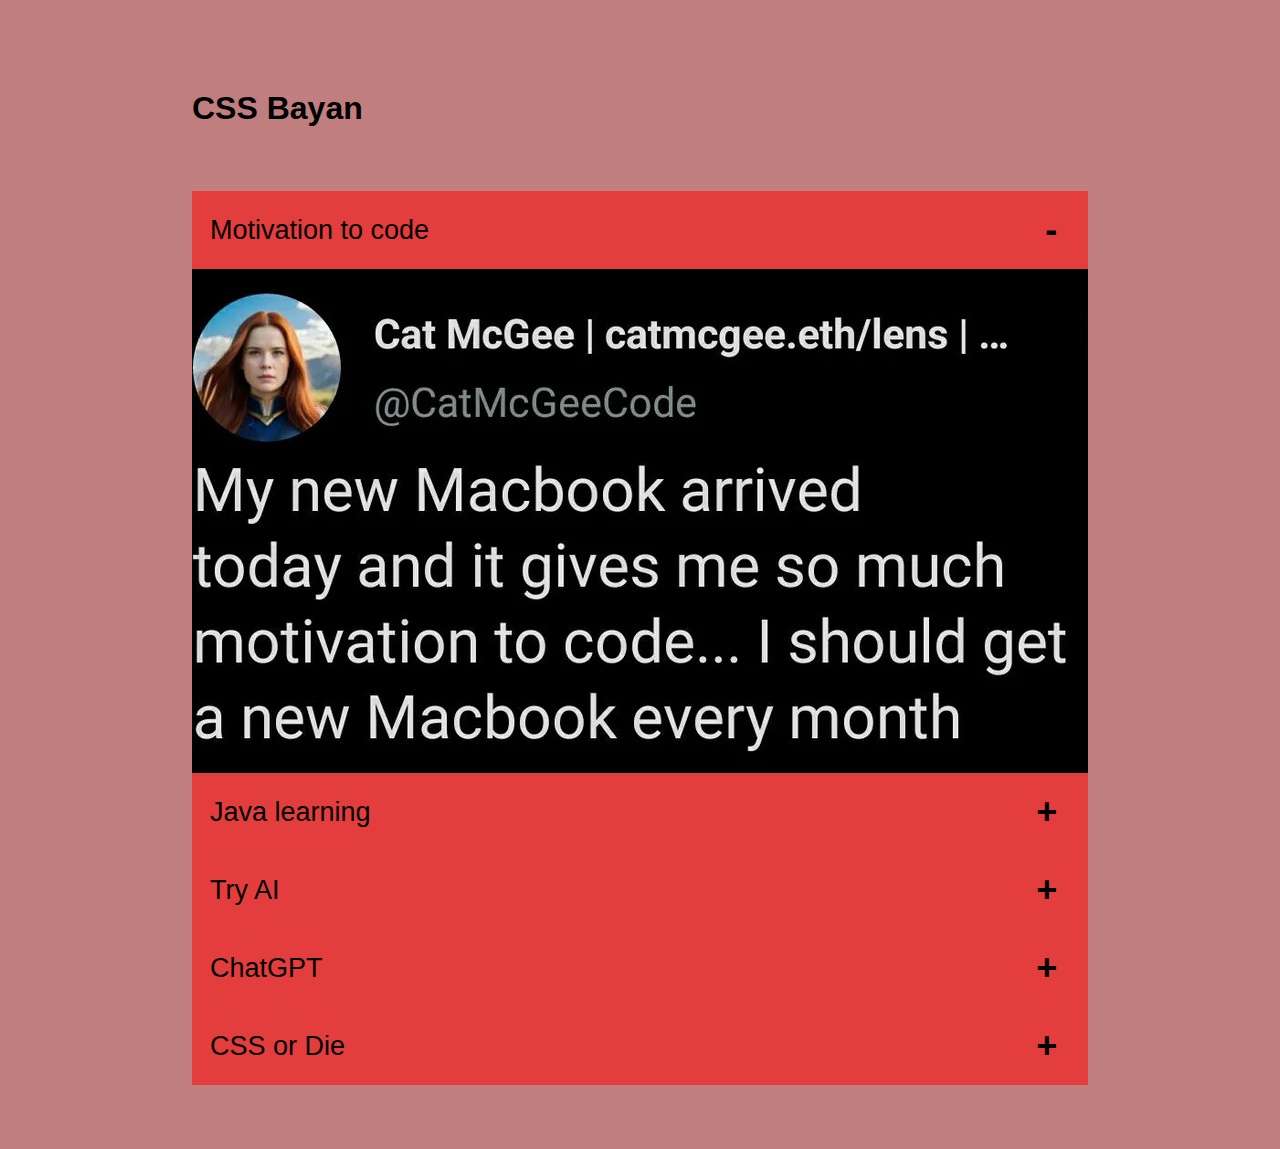
<file: index.html>
<!DOCTYPE html>
<html lang="en">
  <head>
    <meta charset="UTF-8" />
    <meta http-equiv="X-UA-Compatible" content="IE=edge" />
    <meta name="viewport" content="width=device-width, initial-scale=1.0" />
    <title>cssBayan</title>
    <link rel="stylesheet" href="style.css" />
  </head>
  <body>
    <h1>CSS Bayan</h1>
    <ul class="accordion">
      <li>
        <input type="radio" name="accordion" id="meme1" checked />
        <label for="meme1">Motivation to code</label>
        <div class="content">
          <img src="/img/meme1.jpg" alt="meme1" />
        </div>
      </li>
      <li>
        <input type="radio" name="accordion" id="meme2" />
        <label for="meme2">Java learning</label>
        <div class="content">
          <img src="/img/meme2.jpg" alt="meme2" />
        </div>
      </li>
      <li>
        <input type="radio" name="accordion" id="meme3" />
        <label for="meme3">Try AI</label>
        <div class="content">
          <img src="/img/meme3.jpg" alt="meme3" />
        </div>
      </li>
      <li>
        <input type="radio" name="accordion" id="meme4" />
        <label for="meme4">ChatGPT</label>
        <div class="content">
          <img src="/img/meme4.jpg" alt="meme4" />
        </div>
      </li>
      <li>
        <input type="radio" name="accordion" id="meme5" />
        <label for="meme5">CSS or Die</label>
        <div class="content">
          <img src="/img/meme5.jpg" alt="meme5" />
        </div>
      </li>
    </ul>
  </body>
</html>
</file>
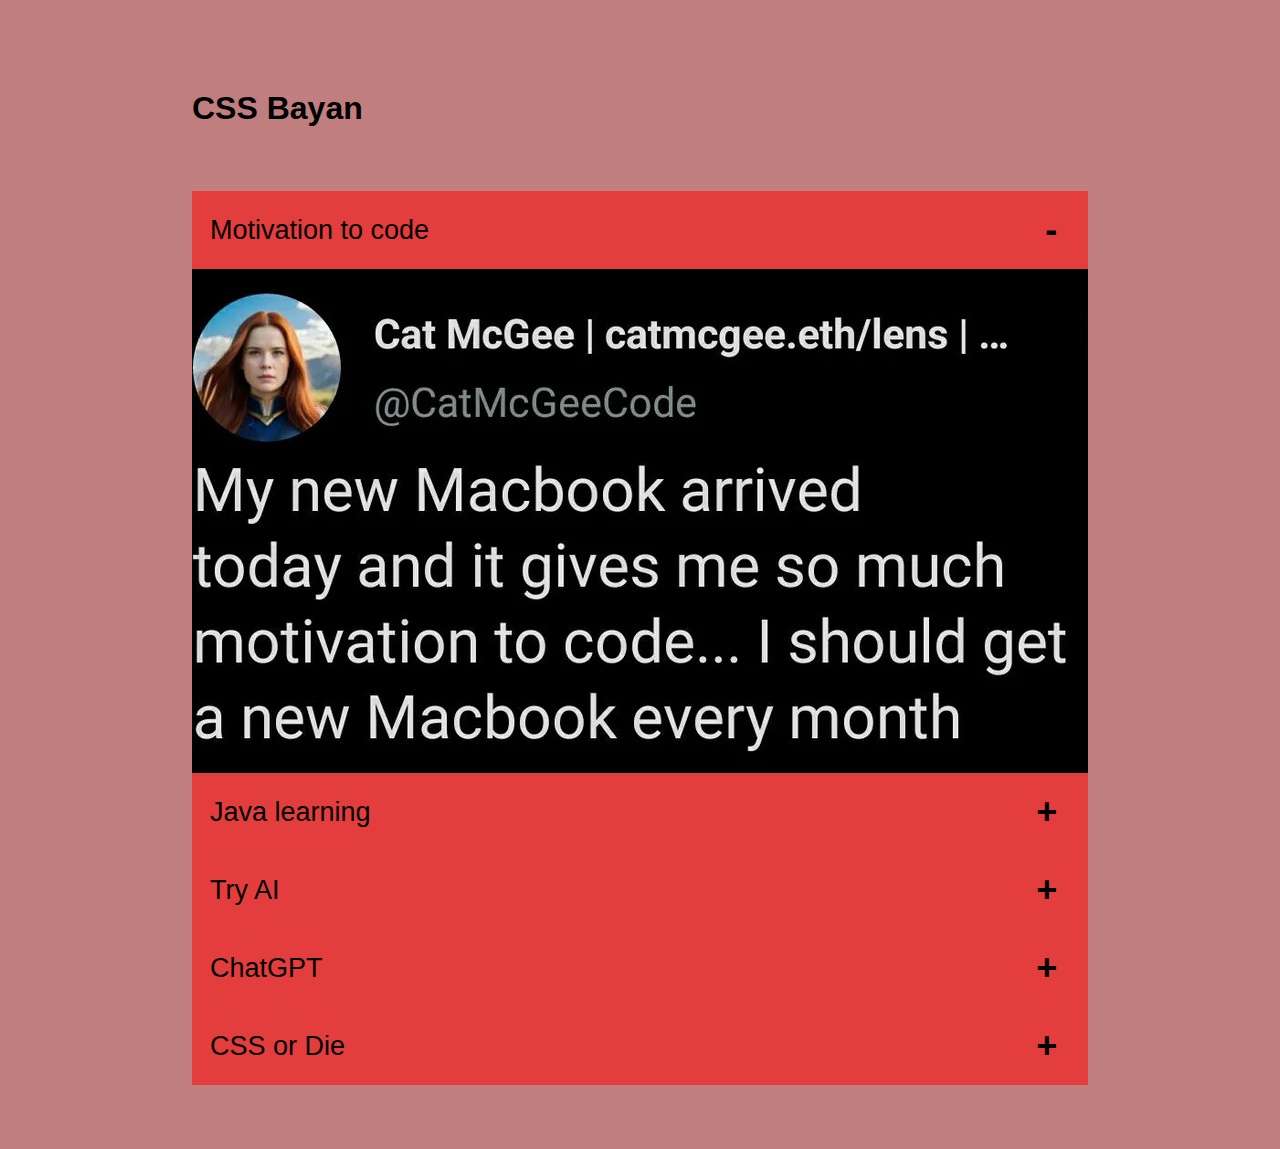
<file: cssBayan/index.html>
<!DOCTYPE html>
<html lang="en">
  <head>
    <meta charset="UTF-8" />
    <meta http-equiv="X-UA-Compatible" content="IE=edge" />
    <meta name="viewport" content="width=device-width, initial-scale=1.0" />
    <title>cssBayan</title>
    <link rel="stylesheet" href="style.css" />
  </head>
  <body>
    <h1>CSS Bayan</h1>
    <ul class="accordion">
      <li>
        <input type="radio" name="accordion" id="meme1" checked />
        <label for="meme1">Motivation to code</label>
        <div class="content">
          <img src="img/meme1.jpg" alt="meme1" />
        </div>
      </li>
      <li>
        <input type="radio" name="accordion" id="meme2" />
        <label for="meme2">Java learning</label>
        <div class="content">
          <img src="img/meme2.jpg" alt="meme2" />
        </div>
      </li>
      <li>
        <input type="radio" name="accordion" id="meme3" />
        <label for="meme3">Try AI</label>
        <div class="content">
          <img src="img/meme3.jpg" alt="meme3" />
        </div>
      </li>
      <li>
        <input type="radio" name="accordion" id="meme4" />
        <label for="meme4">ChatGPT</label>
        <div class="content">
          <img src="img/meme4.jpg" alt="meme4" />
        </div>
      </li>
      <li>
        <input type="radio" name="accordion" id="meme5" />
        <label for="meme5">CSS or Die</label>
        <div class="content">
          <img src="img/meme5.jpg" alt="meme5" />
        </div>
      </li>
    </ul>
  </body>
</html>
</file>
<file: style.css>
* {
  margin: 0;
  padding: 0;
  box-sizing: border-box;
  font-family: Arial, Helvetica, sans-serif;
}
body {
  background: #c17e7e;
}
h1 {
  padding-left: 15vw;
  padding-top: 10vh;
}

.accordion {
  margin: 5vw auto;
  width: 70%;
  padding: 0;
  background: #e33d3d;
}
.accordion li label {
  display: flex;
  align-items: center;
  padding: 2vh;
  font-size: 3vh;
  cursor: pointer;
}
li {
  list-style-type: none;
}
label::after {
  content: "+";
  margin-right: 1vw;
  font-size: 4vh;
  font-weight: 600;
}
label {
  display: flex;
  justify-content: space-between;
}
.content {
  display: flex;
  justify-content: center;
}
input {
  display: none;
}
.accordion .content {
  color: aqua;
  padding: 0 1vw;

  max-height: 0;
  overflow: hidden;
  transition: max-height 0.5s, padding 0.5s;
}
.accordion input:checked + label + .content {
  max-height: 900vh;
}
.accordion input:checked + label::after {
  content: "-";
}
</file>
<file: cssBayan/style.css>
* {
  margin: 0;
  padding: 0;
  box-sizing: border-box;
  font-family: Arial, Helvetica, sans-serif;
}
body {
  background: #c17e7e;
}
h1 {
  padding-left: 15vw;
  padding-top: 10vh;
}

.accordion {
  margin: 5vw auto;
  width: 70%;
  padding: 0;
  background: #e33d3d;
}
.accordion li label {
  display: flex;
  align-items: center;
  padding: 2vh;
  font-size: 3vh;
  cursor: pointer;
}
li {
  list-style-type: none;
}
label::after {
  content: "+";
  margin-right: 1vw;
  font-size: 4vh;
  font-weight: 600;
}
label {
  display: flex;
  justify-content: space-between;
}
.content {
  display: flex;
  justify-content: center;
}
input {
  display: none;
}
.accordion .content {
  color: aqua;
  padding: 0 1vw;

  max-height: 0;
  overflow: hidden;
  transition: max-height 0.5s, padding 0.5s;
}
.accordion input:checked + label + .content {
  max-height: 900vh;
}
.accordion input:checked + label::after {
  content: "-";
}
</file>
